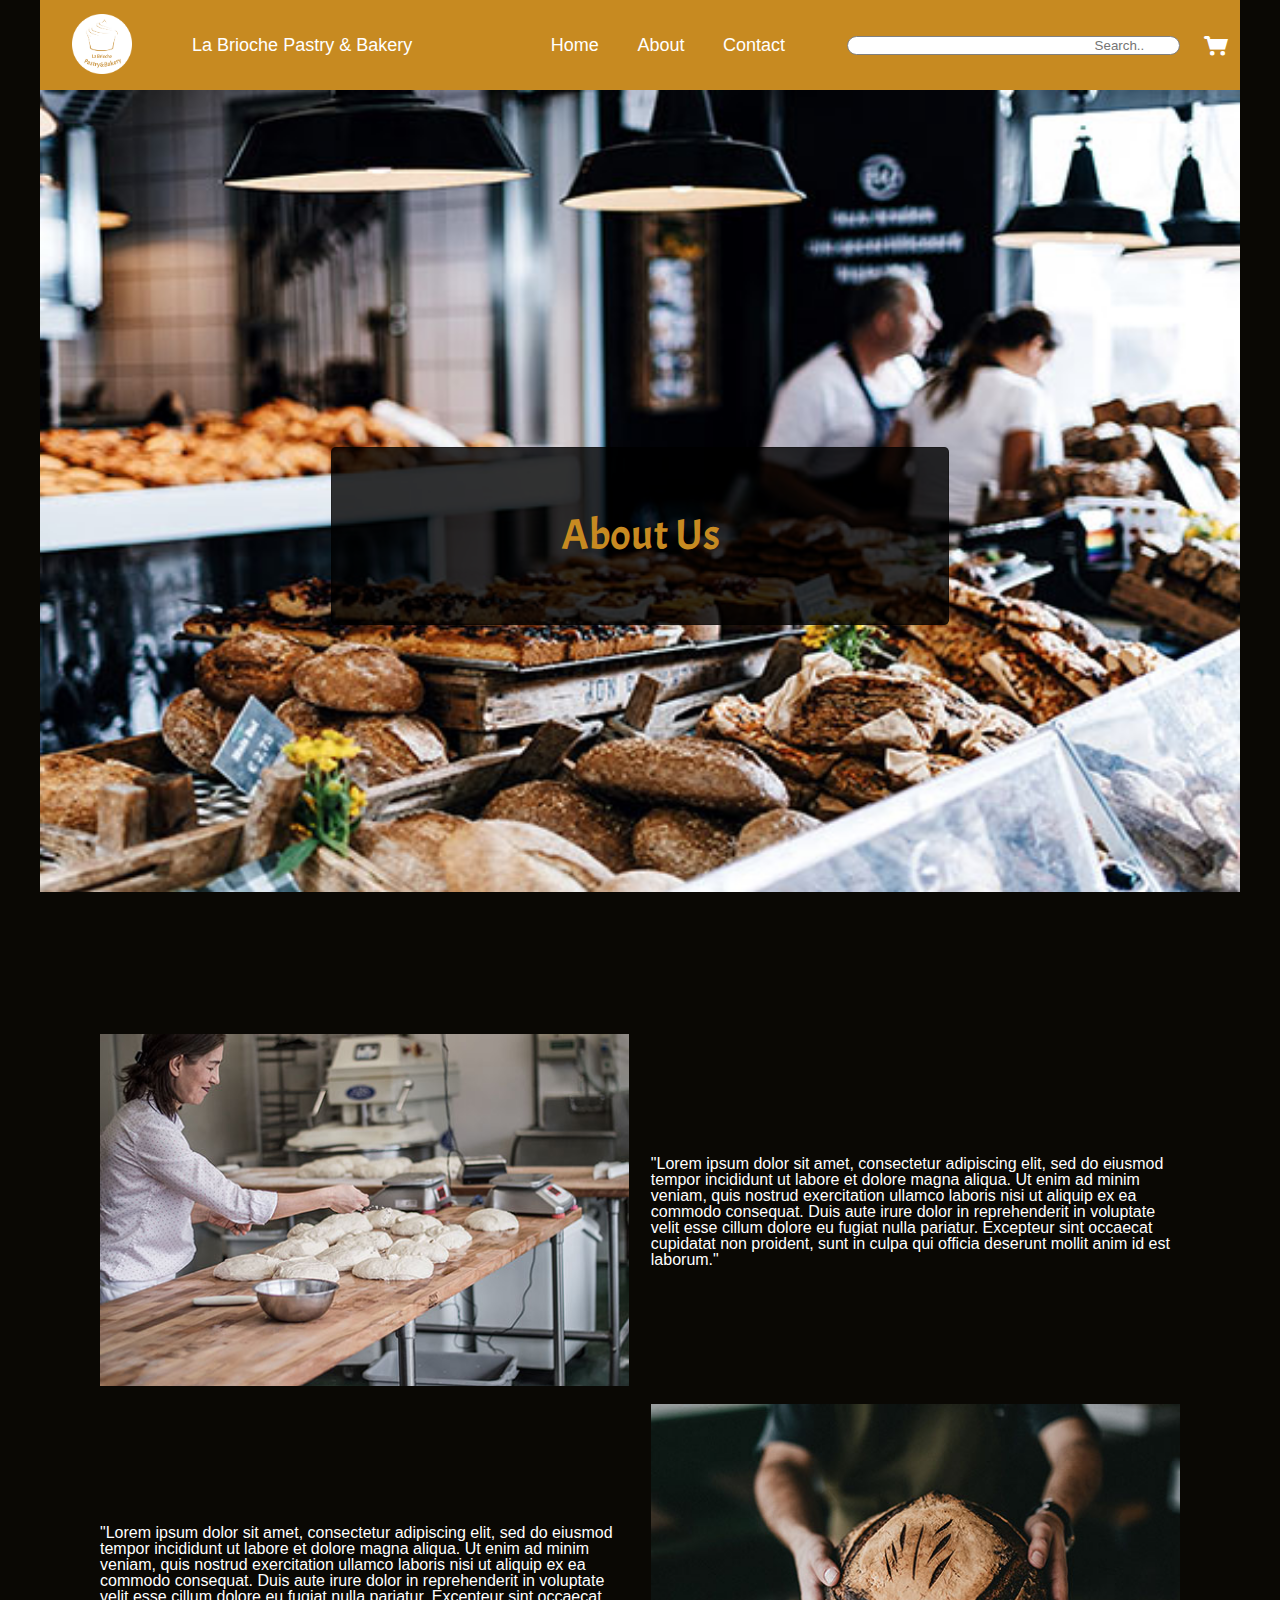
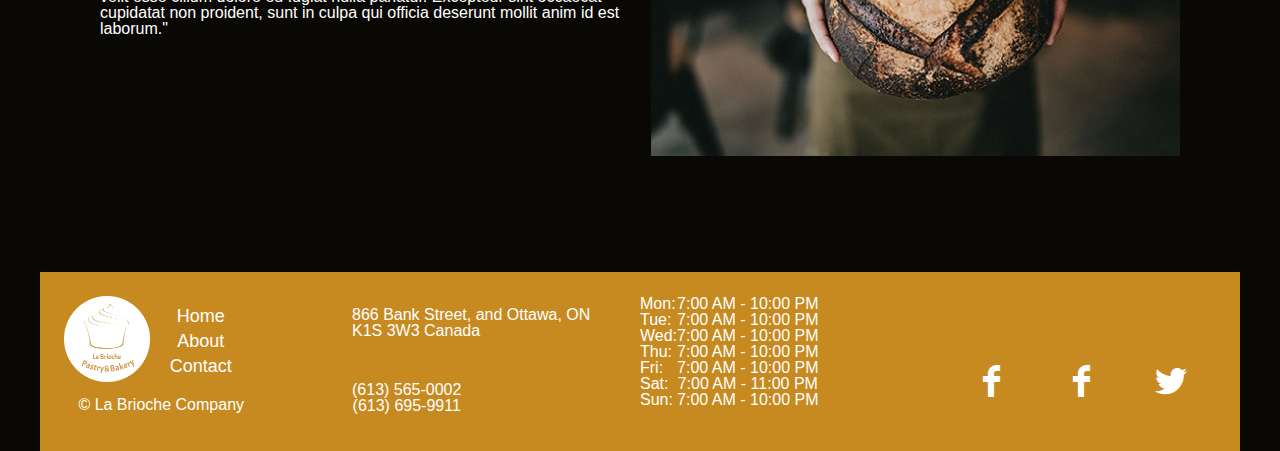
<file: about.html>
<!DOCTYPE html>
<html lang="en">
<head>
    <meta charset="UTF-8">
    <meta http-equiv="X-UA-Compatible" content="IE=edge">
    <meta name="viewport" content="width=device-width, initial-scale=1.0">
    <title>La Brioche Pastry & Bakery</title>
    <link href="styles/icons.css" rel="stylesheet">
    <link href="styles/about.css" rel="stylesheet">
    <link href="https://fonts.googleapis.com/css2?family=Acme&family=Open+Sans&display=swap" rel="stylesheet">
    <link href="https://fonts.googleapis.com/css2?family=Kalam&display=swap" rel="stylesheet">
</head>
<body>
    <!-- container holds the entire website content -->
    <div class="container"> 
        <div>
            <label for="hamburger-button">
                <input type="checkbox" class="hamburger-button" id="hamburger-button">

                <span class="hamburger">
                    <span></span>
                    <span></span>
                    <span></span>
                </span>
            
            </label>

                <nav>
                    <ul>
                        <li class="logo">
                            <img src="images/la-brioche-logo.png" alt="la brioche logo">
                        </li>

                        <li>
                            <p>La Brioche Pastry & Bakery</p>
                        </li>

                        <li>
                            <a href="index.html">Home</a>
                        </li>
                        <li>
                            <a class="#current" href="about.html">About</a>
                        </li>
                        <li>
                            <a href="contact.html">Contact</a>
                        </li>
                    </ul>
                </nav>

            
            
            <input id="search" type="text" placeholder="Search..">
            <i class="icon icon-cart"></i>
        </div>
        <header class="main-banner">
            <picture>
                <source srcset="images/bakery-unsplash-520.jpg"
                        media="(min-width: 0px)" />
            
                <source srcset="images/bakery-unsplash-767.jpg"
                        media="(min-width: 520px)" />
            
                <source srcset="images/bakery-unsplash-1200.jpg"
                        media="(min-width: 767px)" />
            
                <img class="orig-img"
                     src="images/bakery-unsplash.jpg"
                     alt="dough">
            </picture>
            <div>
                <h1>About Us</h1>
            </div>
        </header>

        <main class="gallery">
            <div>
                <picture>
                    <source srcset="images/maranda-dough-unsplash-520.jpg"
                            media="(min-width: 0px)" />
                
                    <source srcset="images/maranda-dough-unsplash-767.jpg"
                            media="(min-width: 520px)" />
                
                    <source srcset="images/maranda-dough-unsplash-1200.jpg"
                            media="(min-width: 767px)" />
                
                    <img class="orig-img"
                         src="images/maranda-dough-unsplash.jpg"
                         alt="people making dough">
                </picture>
                <p>"Lorem ipsum dolor sit amet, consectetur adipiscing elit, sed do eiusmod 
                    tempor incididunt ut labore et dolore magna aliqua. Ut enim ad minim 
                    veniam, quis nostrud exercitation ullamco laboris nisi ut aliquip ex ea
                     commodo consequat. Duis aute irure dolor in reprehenderit in voluptate 
                     velit esse cillum dolore eu fugiat nulla pariatur. Excepteur sint 
                     occaecat cupidatat non proident, sunt in culpa qui officia deserunt 
                     mollit anim id est laborum."
                </p>
                <picture>
                    <source srcset="images/bread-unsplash-520.jpg"
                            media="(min-width: 0px)" />
                
                    <source srcset="images/bread-unsplash-767.jpg"
                            media="(min-width: 520px)" />
                
                    <source srcset="images/bread-unsplash-1200.jpg"
                            media="(min-width: 767px)" />
                
                    <img class="orig-img"
                         src="images/bread-unsplash.jpgg"
                         alt="person showing a bread">
                </picture>
                <p>"Lorem ipsum dolor sit amet, consectetur adipiscing elit, sed do eiusmod 
                    tempor incididunt ut labore et dolore magna aliqua. Ut enim ad minim 
                    veniam, quis nostrud exercitation ullamco laboris nisi ut aliquip ex ea
                     commodo consequat. Duis aute irure dolor in reprehenderit in voluptate 
                     velit esse cillum dolore eu fugiat nulla pariatur. Excepteur sint 
                     occaecat cupidatat non proident, sunt in culpa qui officia deserunt 
                     mollit anim id est laborum."
                </p>
            </div>
        </main>
        <footer>
            <p>866 Bank Street, and Ottawa, ON K1S 3W3 Canada</p>
            <img src="images/la-brioche-logo.png" alt="la brioche logo">
            <div> <!-- I couldn't find an instagram icon in my free icons :(--> <i class="icon icon-facebook"></i><i class="icon icon-facebook"></i><i class="icon icon-twitter"></i></div>
            <p> &copy; La Brioche Company</p>
            <nav>
            <ul>
                <li>
                    <a class="#current" href="index.html">Home</a>
                </li>
                <li>
                    <a href="about.html">About</a>
                </li>
                <li>
                    <a href="contact.html">Contact</a>
                </li>
            </ul>
            </nav>
            <table>
                <tr> <th>Mon:</th>	<td>7:00 AM - 10:00 PM</td> </tr>
                <tr> <th>Tue:</th>	<td>7:00 AM - 10:00 PM</td> </tr>
                <tr> <th>Wed:</th>	<td>7:00 AM - 10:00 PM</td> </tr>
                <tr> <th>Thu:</th>	<td>7:00 AM - 10:00 PM</td> </tr>
                <tr> <th>Fri:</th>	<td>7:00 AM - 10:00 PM</td> </tr>
                <tr> <th>Sat:</th>	<td>7:00 AM - 11:00 PM</td> </tr>
                <tr> <th>Sun:</th>	<td>7:00 AM - 10:00 PM</td> </tr>
            </table>
            <table> 
                <tr><td>(613) 565-0002</td></tr>
                <tr><td>(613) 695-9911</td></tr>
            </table>
        </footer>
    </div>
</body>
</html>
</file>
<file: styles/icons.css>
/* ICONS
---------------------------------------------------- */

@font-face {
	font-family: "fico";
	src: url("../fonts/fico.eot");
	src: url("../fonts/fico.eot?#iefix") format("embedded-opentype"),
 	     url("../fonts/fico.woff") format("woff"),
	     url("../fonts/fico.ttf") format("truetype"),
	     url("../fonts/fico.svg#fico") format("svg");
	}

.icon {
	display: inline-block;
	}
	.icon:before {
		font-family: fico;
		font-weight: normal !important;
		font-style: normal !important;
		text-transform: none !important;
		vertical-align: baseline;
		-webkit-font-smoothing: antialiased;
		}

.icon-add:before { content: "\f100"; }
.icon-add-alt:before { content: "\f101"; }
.icon-attachment:before { content: "\f105"; }
.icon-bell:before { content: "\f102"; }
.icon-bookmark:before { content: "\f106"; }
.icon-bubble:before { content: "\f107"; }
.icon-calendar:before { content: "\f135"; }
.icon-camera:before { content: "\f10d"; }
.icon-cart:before { content: "\f108"; }
.icon-chart:before { content: "\f109"; }
.icon-check:before { content: "\f10e"; }
.icon-clock:before { content: "\f10f"; }
.icon-cloud:before { content: "\f110"; }
.icon-creditcard:before { content: "\f136"; }
.icon-cross:before { content: "\f111"; }
.icon-cross-alt:before { content: "\f112"; }
.icon-crosshair:before { content: "\f137"; }
.icon-delete:before { content: "\f113"; }
.icon-delete-alt:before { content: "\f114"; }
.icon-denied:before { content: "\f115"; }
.icon-document:before { content: "\f138"; }
.icon-down:before { content: "\f10a"; }
.icon-edit:before { content: "\f116"; }
.icon-error:before { content: "\f117"; }
.icon-exit:before { content: "\f139"; }
.icon-eye:before { content: "\f118"; }
.icon-facebook:before { content: "\f13a"; }
.icon-filter:before { content: "\f119"; }
.icon-flag:before { content: "\f11a"; }
.icon-folder:before { content: "\f13b"; }
.icon-fullscreen:before { content: "\f11b"; }
.icon-gear:before { content: "\f11c"; }
.icon-gift:before { content: "\f13c"; }
.icon-globe:before { content: "\f13d"; }
.icon-grid:before { content: "\f11d"; }
.icon-group:before { content: "\f13e"; }
.icon-heart:before { content: "\f11e"; }
.icon-help:before { content: "\f11f"; }
.icon-home:before { content: "\f120"; }
.icon-info:before { content: "\f121"; }
.icon-join:before { content: "\f13f"; }
.icon-left:before { content: "\f103"; }
.icon-list:before { content: "\f122"; }
.icon-location:before { content: "\f123"; }
.icon-lock:before { content: "\f124"; }
.icon-mail:before { content: "\f125"; }
.icon-move:before { content: "\f126"; }
.icon-music:before { content: "\f127"; }
.icon-navigation:before { content: "\f140"; }
.icon-phone:before { content: "\f141"; }
.icon-play:before { content: "\f128"; }
.icon-power:before { content: "\f129"; }
.icon-print:before { content: "\f142"; }
.icon-refresh:before { content: "\f12a"; }
.icon-reply:before { content: "\f10b"; }
.icon-right:before { content: "\f104"; }
.icon-rss:before { content: "\f12b"; }
.icon-screen:before { content: "\f143"; }
.icon-share:before { content: "\f12c"; }
.icon-share-alt:before { content: "\f144"; }
.icon-sliders:before { content: "\f12d"; }
.icon-smartphone:before { content: "\f145"; }
.icon-speaker:before { content: "\f146"; }
.icon-split:before { content: "\f147"; }
.icon-star:before { content: "\f12e"; }
.icon-tag:before { content: "\f12f"; }
.icon-thumbs-down:before { content: "\f148"; }
.icon-thumbs-up:before { content: "\f149"; }
.icon-trash:before { content: "\f130"; }
.icon-twitter:before { content: "\f14a"; }
.icon-unlock:before { content: "\f14b"; }
.icon-up:before { content: "\f10c"; }
.icon-user:before { content: "\f131"; }
.icon-video:before { content: "\f132"; }
.icon-video-alt:before { content: "\f14c"; }
.icon-warning:before { content: "\f133"; }
.icon-wrench:before { content: "\f14d"; }
.icon-zoom:before { content: "\f134"; }
</file>
<file: styles/about.css>
/*~~~~~~~~~~~~~~~~~~~~~~~~~~~~~~~~~~~~~~~~~~~~~~~~~~~~~~~~~~~~~~~~~~~~~~*/
/*~~~~~~~~~~~~~~~~~~~~~~~~~~~~ CSS RESET ~~~~~~~~~~~~~~~~~~~~~~~~~~~~~~~*/
/*~~~~~~~~~~~~~~~~~~~~~~~~~~~~~~~~~~~~~~~~~~~~~~~~~~~~~~~~~~~~~~~~~~~~~~*/

/* http://meyerweb.com/eric/tools/css/reset/ 
   v2.0 | 20110126
   License: none (public domain)
*/

html, body, div, span, applet, object, iframe,
h1, h2, h3, h4, h5, h6, p, blockquote, pre,
a, abbr, acronym, address, big, cite, code,
del, dfn, em, img, ins, kbd, q, s, samp,
small, strike, strong, sub, sup, tt, var,
b, u, i, center,
dl, dt, dd, ol, ul, li,
fieldset, form, label, legend,
table, caption, tbody, tfoot, thead, tr, th, td,
article, aside, canvas, details, embed, 
figure, figcaption, footer, header, hgroup, 
menu, nav, output, ruby, section, summary,
time, mark, audio, video {
	margin: 0;
	padding: 0;
	border: 0;
	font-size: 100%;
	font: inherit;
	vertical-align: baseline;
}
/* HTML5 display-role reset for older browsers */
article, aside, details, figcaption, figure, 
footer, header, hgroup, menu, nav, section {
	display: block;
}
body {
	line-height: 1;
}
ol, ul {
	list-style: none;
}
blockquote, q {
	quotes: none;
}
blockquote:before, blockquote:after,
q:before, q:after {
	content: '';
	content: none;
}
table {
	border-collapse: collapse;
	border-spacing: 0;
}

/*~~~~~~~~~~~~~~~~~~~~~~~~~~~~~~~~~~~~~~~~~~~~~~~~~~~~~~~~~~~~~~~~~~~~~~*/
/*~~~~~~~~~~~~~~~~~~~~~~~~~~~~~ DEFAULTS ~~~~~~~~~~~~~~~~~~~~~~~~~~~~~~~*/
/*~~~~~~~~~~~~~~~~~~~~~~~~~~~~~~~~~~~~~~~~~~~~~~~~~~~~~~~~~~~~~~~~~~~~~~*/

body{
    background: #0a0804;
	font-family: sans-serif;
    font-size: 18px;
}

.container{
	max-width: 1200px;
	margin: 0 auto;
}


/*~~~~~~~~~~~~~~~~~~~~~~~~~~~~~~~~~~~~~~~~~~~~~~~~~~~~~~~~~~~~~~~~~~~~~~*/
/*~~~~~~~~~~~~~~~~~~~~~~~~~~~~~~~ NAV ~~~~~~~~~~~~~~~~~~~~~~~~~~~~~~~~~~*/
/*~~~~~~~~~~~~~~~~~~~~~~~~~~~~~~~~~~~~~~~~~~~~~~~~~~~~~~~~~~~~~~~~~~~~~~*/

div nav{
	transition-timing-function: ease-in-out;
	transition-duration: 0.5s;
	position: absolute;
	width: 100vw;
	left: -100vw;
}

.container  div  nav li p{
	display: none;
}

.hamburger{
	padding: 2%;
	z-index: 1;
	height: 40px;
	display: flex;
	flex-direction: column;
	align-items: center;
	justify-content: center;
}

.hamburger span{
	height: 2px;
	width: 35px;
	background: white;
	display: block;
	margin-top: 3px;
	border: 1px solid white;
	border-radius: 3px;
	transition: 0.4s ease;
}

div nav li{
	background: #c78a21;
	text-align: center;
}

div nav li a{
	text-decoration: none;
	color: black;
}

.hamburger-button:checked ~ nav{
	left: 0;
}

.hamburger-button:checked + .hamburger > span:first-child {
	transform: rotate(135deg);
	position: absolute;
	top: 20px;
}

.hamburger-button:checked + .hamburger > span:nth-child(2) {
	transform: translateX(-200px);
}

.hamburger-button:checked + .hamburger > span:last-child {
	transform: rotate(45deg);
	position: absolute;
	top: 20px;
}


.container > div{
	background-color: #c78a21;
	display: flex;
	align-items: center;
}

.hamburger-button{
	display: none;
	text-align: center;
}

.logo img {
	width: 60%;
	height: auto;
}

div > label{
	flex-grow: 1;
}

#search{
	flex-grow: 2;
	border: 1px solid grey;
	border-radius: 2rem;
	padding-right: 3%;
	text-align: end;
}

i{
	color: white;
	flex-grow: 1;
	text-align: center;
	font-size: 1.5rem;
}

/*~~~~~~~~~~~~~~~~~~~~~~~~~~~~~~~~~~~~~~~~~~~~~~~~~~~~~~~~~~~~~~~~~~~~~~*/
/*~~~~~~~~~~~~~~~~~~~~~~~~~~ MAIN BANNER ~~~~~~~~~~~~~~~~~~~~~~~~~~~~~~~*/
/*~~~~~~~~~~~~~~~~~~~~~~~~~~~~~~~~~~~~~~~~~~~~~~~~~~~~~~~~~~~~~~~~~~~~~~*/

.main-banner{
	display: grid;
	grid-template-columns: 1fr;
	grid-template-rows: 1fr 1fr 1fr 1fr 1fr;
}

.main-banner > picture {
	width: 100%;
	grid-column: 1 / 2;
	grid-row: 1 / 6;
}

picture source{
	width: 100%;
}

picture img{
	width: 100%;
}

picture ~ div{
	width: 50%;
	max-width: 800px;
	text-align: center;
	font-size: 1.6rem;
	color: #c78a21;
	background-color: rgba(0, 0, 0, 0.808);
	border: 1px solid rgba(0, 0, 0, 0.247);
	border-radius: 0.3rem;
	padding: 0.5rem;
	margin: 0 auto;
	grid-column: 1 / 2;
	grid-row: 3 / 4;
	display: flex;
	justify-content: center;
	align-items: center;
}

h1{
	font-family: 'Acme', sans-serif;
}


/*~~~~~~~~~~~~~~~~~~~~~~~~~~~~~~~~~~~~~~~~~~~~~~~~~~~~~~~~~~~~~~~~~~~~~~*/
/*~~~~~~~~~~~~~~~~~~~~~~~~~~~~ GALLERY  ~~~~~~~~~~~~~~~~~~~~~~~~~~~~~~~~*/
/*~~~~~~~~~~~~~~~~~~~~~~~~~~~~~~~~~~~~~~~~~~~~~~~~~~~~~~~~~~~~~~~~~~~~~~*/

h2{
	text-align: center;
	font-size: 1.5rem;
	margin-top: 3rem;
	margin-bottom: 1rem;
	color: #c78a21;
}



.gallery > div{
	margin: 5%;
	margin-bottom: 10%;
	font-size: 1rem;
}

.gallery > div > img{
	width: 100%;
	height: 100%;
	margin-bottom: 5%;
}

.gallery div p{
	margin-bottom: 5%;
	margin-top: 5%;
}

.gallery > div p:nth-child(2){
	color: white;
}

.gallery > div p:last-child{
	color: white;
}

/*~~~~~~~~~~~~~~~~~~~~~~~~~~~~~~~~~~~~~~~~~~~~~~~~~~~~~~~~~~~~~~~~~~~~~~*/
/*~~~~~~~~~~~~~~~~~~~~~~~~~~~~ FOOTER  ~~~~~~~~~~~~~~~~~~~~~~~~~~~~~~~~~*/
/*~~~~~~~~~~~~~~~~~~~~~~~~~~~~~~~~~~~~~~~~~~~~~~~~~~~~~~~~~~~~~~~~~~~~~~*/
footer{
	background-color: #c78a21;
	text-align: center;
}

footer p{
	display: block;
	color: white;
	font-size: 1rem;
	width: 45%;
	height: auto;
	text-align: left;
	padding: 5%;
	font-size: 4vw;
}

footer > img{
	width: 30%;
	height: 10%;
}

footer > div{
	background-color: #c78a21;
	border: none;
	padding: 8%;
}

footer div i{
	margin-left: 5%;
	margin-right: 5%;
}

table{
	display: none;
}

/*~~~~~~~~~~~~~~~~~~~~~~~~~~~~~~~~~~~~~~~~~~~~~~~~~~~~~~~~~~~~~~~~~~~~~~*/
/*~~~~~~~~~~~~~~~~~~~~~~~~~~~~~~~ TABLET ~~~~~~~~~~~~~~~~~~~~~~~~~~~~~~~~*/
/*~~~~~~~~~~~~~~~~~~~~~~~~~~~~~~~~~~~~~~~~~~~~~~~~~~~~~~~~~~~~~~~~~~~~~~*/

@media screen and (min-width: 520px){
	
	/*~~~~~~~~~~~~~~~~~~~~~~~~~~~~~~~~~~~~~~~~~~~~~~~~~~~~~~~~~~~~~~~~~~~~~~*/
    /*~~~~~~~~~~~~~~~~~~~~~~~~~~~~~~~ NAV ~~~~~~~~~~~~~~~~~~~~~~~~~~~~~~~~~~*/
    /*~~~~~~~~~~~~~~~~~~~~~~~~~~~~~~~~~~~~~~~~~~~~~~~~~~~~~~~~~~~~~~~~~~~~~~*/

	.container div nav li p{
		display: block;
		padding-right: 3%;
		color: white;
	}

	/* .main-banner > div{
		grid-column: 1 / 2;
		grid-row: 3 / 5;
		display: grid;
		grid-template-rows: 1fr 1fr 1fr;
	} */

	.main-banner > button{
		margin-bottom: 3%;
		border-radius: 30px;
	}

	button{
		font-size: 1rem;
	}

	h1{
		font-size: 2rem;
	}

    /*~~~~~~~~~~~~~~~~~~~~~~~~~~~~~~~~~~~~~~~~~~~~~~~~~~~~~~~~~~~~~~~~~~~~~~*/
    /*~~~~~~~~~~~~~~~~~~~~~~~~~~~~~~ GALLERY ~~~~~~~~~~~~~~~~~~~~~~~~~~~~~~~*/
    /*~~~~~~~~~~~~~~~~~~~~~~~~~~~~~~~~~~~~~~~~~~~~~~~~~~~~~~~~~~~~~~~~~~~~~~*/

	h2{
		font-size: 2rem;
	}

	.gallery > div{
		grid-template-columns: 1fr 1fr 1fr 1fr 1fr 1fr 1fr 1fr;
		grid-template-rows: 1fr;
		align-content: center;
	}

	.gallery > div > img:first-child{
		grid-column: 2 / 5;
		grid-row: 1 / 2; 
	}

	.gallery > div > img:nth-child(3){
		grid-column: 5 / 8;
		grid-row: 1 / 2; 
	}

	.gallery > div > img:nth-child(2){
		display: none; 
	}

	/*~~~~~~~~~~~~~~~~~~~~~~~~~~~~~~~~~~~~~~~~~~~~~~~~~~~~~~~~~~~~~~~~~~~~~~*/
    /*~~~~~~~~~~~~~~~~~~~~~~~~~~~~~~ FOOTER ~~~~~~~~~~~~~~~~~~~~~~~~~~~~~~~~*/
    /*~~~~~~~~~~~~~~~~~~~~~~~~~~~~~~~~~~~~~~~~~~~~~~~~~~~~~~~~~~~~~~~~~~~~~~*/

	footer{
		padding: 2%;
		display: grid;
		grid-template-columns: 1fr 1fr 1fr 1fr;
		grid-template-rows: 1fr;
	}

	footer p:first-child{
		grid-column: 2 / 4;
		grid-row: 1 / 3;
		font-size: 1rem;
	}

	footer img{
		grid-column: 1 / 2;
		grid-row: 1 / 2;
		width: 70%;
		height: auto;
		max-height: 250px;
	}

	footer > div{
		grid-column: 3 / 5;
		grid-row: 1 / 3;
		width: 100%;
		padding: 0%;
		justify-content: flex-end;
	}

	footer div > i{
		font-size: 2rem;
		flex-grow: 0;
		padding: 5%;
	}

	footer div + p{
		grid-column: 1 / 2;
		grid-row: 2 / 3;
		font-size: 1rem;
		width: 100%;
		padding: 5%;
	}

	footer table:last-child{
		display: block;
		color: white;
		font-size: 1rem;
		grid-column: 2 / 3;
		grid-row: 1 / 2;
		padding-left: 9%;
		align-self: flex-end;
	}

}

/*~~~~~~~~~~~~~~~~~~~~~~~~~~~~~~~~~~~~~~~~~~~~~~~~~~~~~~~~~~~~~~~~~~~~~~*/
/*~~~~~~~~~~~~~~~~~~~~~~~~~~~~~~~ DESKTOP ~~~~~~~~~~~~~~~~~~~~~~~~~~~~~~*/
/*~~~~~~~~~~~~~~~~~~~~~~~~~~~~~~~~~~~~~~~~~~~~~~~~~~~~~~~~~~~~~~~~~~~~~~*/

@media screen and (min-width: 767px){

    /*~~~~~~~~~~~~~~~~~~~~~~~~~~~~~~~~~~~~~~~~~~~~~~~~~~~~~~~~~~~~~~~~~~~~~~*/
    /*~~~~~~~~~~~~~~~~~~~~~~~~~~~~~~~ NAV ~~~~~~~~~~~~~~~~~~~~~~~~~~~~~~~~~~*/
    /*~~~~~~~~~~~~~~~~~~~~~~~~~~~~~~~~~~~~~~~~~~~~~~~~~~~~~~~~~~~~~~~~~~~~~~*/ 


	.container > div{
		padding: 1%;
	}

	div nav{
		position: relative;
		left: 0;
		flex-grow: 3;
	}

	div nav ul{
		display: flex;
		justify-content: space-around;
		align-items: center;
	}

	div nav ul li{
		padding-right: 5%;
	}

	div nav ul li a{
		color: white;
		min-width: 100px;
	}

	div nav ul li:first-child{
		order: -1;
		max-width: 100px;
	}

	.container div nav ul li:nth-child(2){
		margin-right: auto;
	}

	div > label{
		display: none;
	}

	.container > div > p{
		order: 0;
	}

	#search{
		min-width: 25%;
		margin: 2%;
	}

	.icon.icon-cart{
		flex-grow: 1;
	}

	.container div nav ul li:nth-child(2){
		min-width: 230px;
	}

	/*~~~~~~~~~~~~~~~~~~~~~~~~~~~~~~~~~~~~~~~~~~~~~~~~~~~~~~~~~~~~~~~~~~~~~~*/
    /*~~~~~~~~~~~~~~~~~~~~~~~~~~~~ MAIN BANNER ~~~~~~~~~~~~~~~~~~~~~~~~~~~~~*/
    /*~~~~~~~~~~~~~~~~~~~~~~~~~~~~~~~~~~~~~~~~~~~~~~~~~~~~~~~~~~~~~~~~~~~~~~*/ 

	h1{
		font-size: 2.7rem;
	}

	.main-banner img{
		height: 90%;
	}

    /*~~~~~~~~~~~~~~~~~~~~~~~~~~~~~~~~~~~~~~~~~~~~~~~~~~~~~~~~~~~~~~~~~~~~~~*/
    /*~~~~~~~~~~~~~~~~~~~~~~~~~~~~ GALLERY  ~~~~~~~~~~~~~~~~~~~~~~~~~~~~~~~~*/
    /*~~~~~~~~~~~~~~~~~~~~~~~~~~~~~~~~~~~~~~~~~~~~~~~~~~~~~~~~~~~~~~~~~~~~~~*/

	h2{
		font-size: 3rem;
	}

	.gallery div{
		gap: 3%;
	}


	.gallery > div{
		margin: 5%;
		margin-bottom: 10%;
		display: grid;
		grid-template-columns: 1fr 1fr;
		grid-template-rows: 1fr 1fr;
		gap: 2%;
	}
	
	.gallery > div > img{
		width: 100%;
		height: 100%;
	}
	
	.gallery > div > img:first-child{
		grid-column: 1 / 2;
		grid-row: 1 / 2;
	}
	
	.gallery > div > img:nth-child(3){
		grid-column: 2 / 3;
		grid-row: 2 / 3;
	}
	
	.gallery > div p:nth-child(2){
		grid-column: 2 / 3;
		grid-row: 1 / 2;
		color: white;
		align-self: center;
	}
	
	.gallery > div p:last-child{
		grid-column: 1 / 2;
		grid-row: 2 / 3;
		color: white;
		align-self: center;
	}
    /*~~~~~~~~~~~~~~~~~~~~~~~~~~~~~~~~~~~~~~~~~~~~~~~~~~~~~~~~~~~~~~~~~~~~~~*/
    /*~~~~~~~~~~~~~~~~~~~~~~~~~~~~ FOOTER ~~~~~~~~~~~~~~~~~~~~~~~~~~~~~~~~~~*/
    /*~~~~~~~~~~~~~~~~~~~~~~~~~~~~~~~~~~~~~~~~~~~~~~~~~~~~~~~~~~~~~~~~~~~~~~*/

	nav + table{
		display: block;
		color: white;
		font-size: 1rem;
		grid-column: 3 / 4;
		grid-row: 1 / 3;
	}

	footer table:last-child{
		padding: 0%;
		grid-row: 2 / 3;
		align-self: flex-start;
	}

	th{
		text-align: start;
	}

	footer img{
		width: 30%;
	}

	footer nav{
		grid-column: 1 / 2;
		grid-row: 1 / 2;
		width: 100%;
	}

	footer nav ul{
		display: flex;
		flex-direction: column;
		align-items: center;
		padding-top: 3%;
		line-height: 25px;
	}

	footer p:first-child{
		padding: 0;
		padding-top: 2%;
	}

	footer div{
		display: flex;
		align-items: flex-end;
	}

	footer div i{
		margin: 0%;
	}

}
</file>
